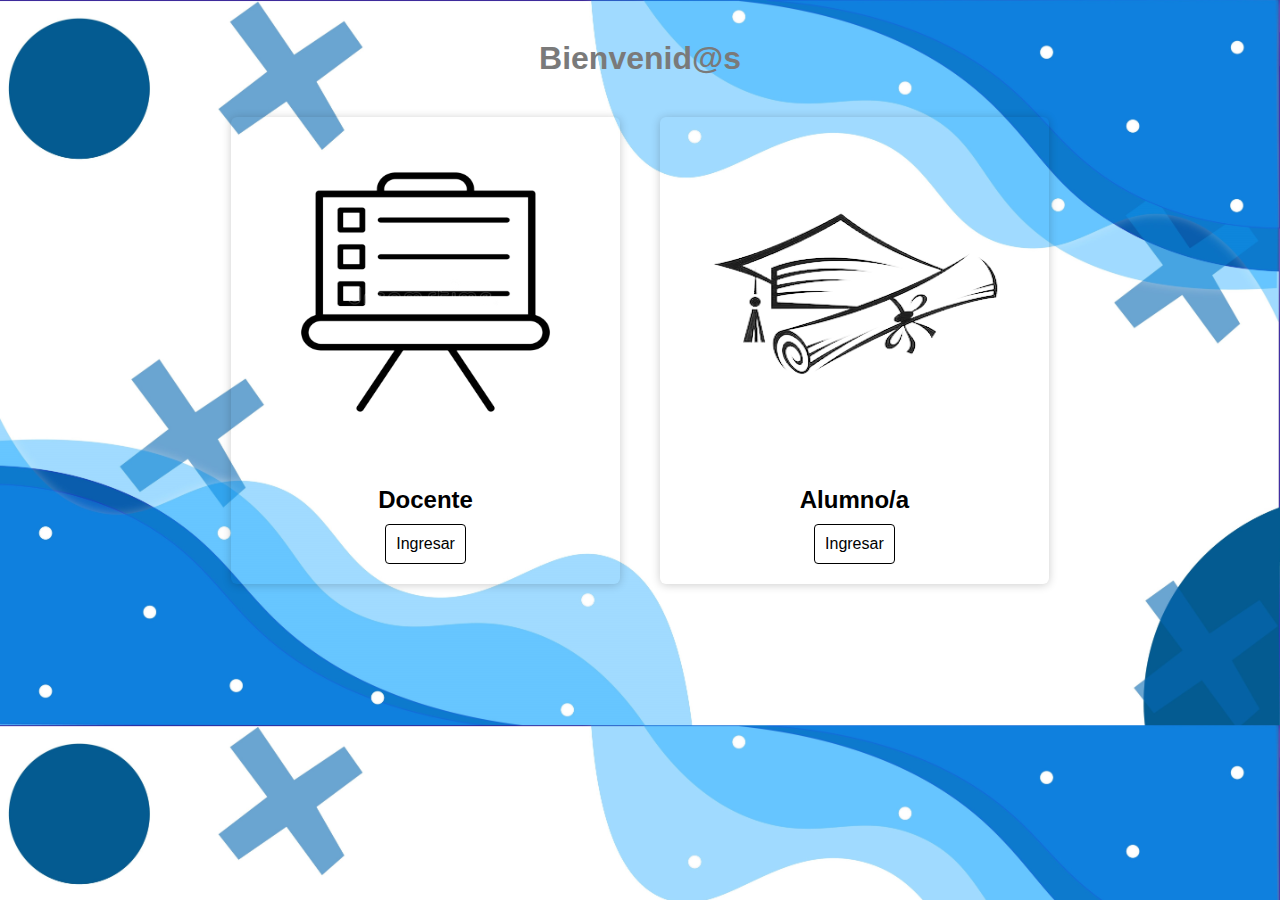
<file: index.html>
<!DOCTYPE html>
<html lang="es">
<head>
	<meta charset="UTF-8">
	<meta name="viewport" content="width=device-width, user-scalable=no, initial-scale=1.0, maximum-scale=1.0, minimum-scale=1.0">
	<title>index</title>
	<link rel="stylesheet" href="index.css">
</head>
<body>
	
<div class="title-cards">
		<h1>Bienvenid@s</h1>
	</div>
<div class="container-card">
	
<div class="card">
	<figure>
		<img src="maestro.jpg">
	</figure>
	<div class="contenido-card">
		<h2>Docente </h2>
		<a href="login.html">Ingresar</a>
	</div>
</div>
<div class="card">
	<figure>
		<img src="alumno.jpg">
	</figure>
	<div class="contenido-card">
		<h2> Alumno/a</h2>
		<a href="login.html">Ingresar </a>
	</div>
</div>

</div>

</body>
</html>
</file>
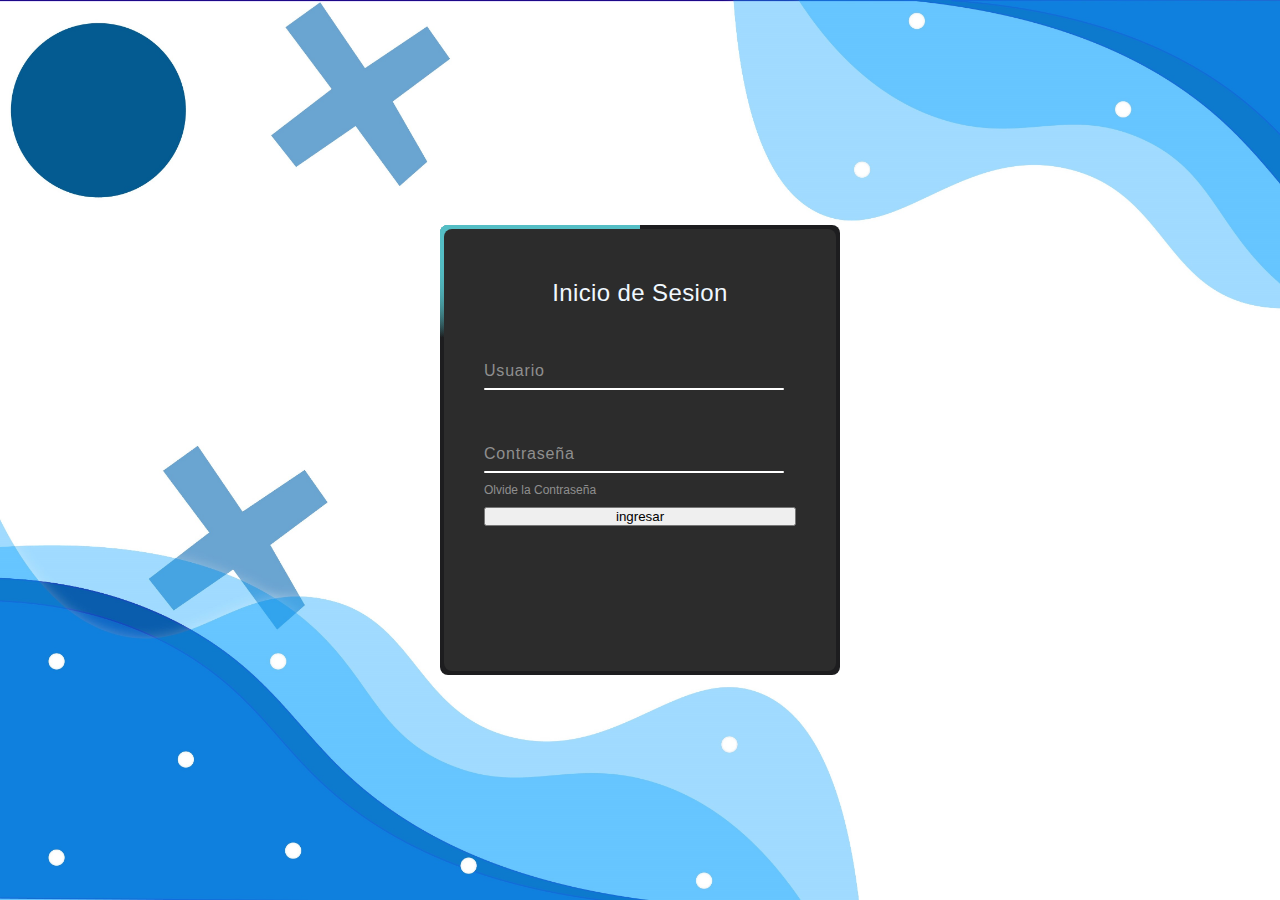
<file: login.html>
<!DOCTYPE html>
<html lang="en">
<head>
    <meta charset="UTF-8">
    <meta http-equiv="X-UA-Compatible" content="IE=edge">
    <meta name="viewport" content="width=device-width, initial-scale=1.0">
    <link rel="stylesheet" href="login.css">
    <title>login</title>
</head>
<body>
    <div class="box">
        <span class="borderline"></span>
    <form >
        <h2>Inicio de Sesion</h2>
        <div class="inputbox">
            <input type="text" required="required">
            <span>Usuario</span>
            <i></i>
        </div>
        <div class="inputbox">
            <input type="password" required="required">
            <span>Contraseña</span>
            <i></i>
        </div>    
    <div class="links">
        <a href="#">Olvide la Contraseña </a>
        <a href="#"> </a>
    </div>
<input type="submit"  value="ingresar">
    </form>
    </div>
</body>
</html
</file>
<file: index.css>
*{
    margin: 0;
    padding: 0;
    box-sizing: border-box;
    font-family: 'Montserrat', sans-serif;
}
body
{
	background-image: url(loginn.jpg);
	background-size: cover;
}
.container-card{
	width: 67%;
	display: flex;
	max-width: 1100px;
	margin: auto;
}
.title-cards{
	width: 100%;
	max-width: 1080px;
	margin: auto;
	padding: 20px;
	margin-top: 20px;
	text-align: center;
	color: #7a7a7a;
}
.card{
	width: 100%;
	margin: 20px;
	border-radius: 6px;
	overflow: hidden;
	background:#ffffff00;
	box-shadow: 0px 1px 10px rgba(0,0,0,0.2);
	transition: all 400ms ease-out;
	cursor: default;
}
.card:hover{
	box-shadow: 5px 5px 20px rgba(0,0,0,0.4);
	transform: translateY(-3%);
}
.card img{
	width: 100%;
	height: 350px;
}
.card .contenido-card{
	padding: 15px;
	text-align: center;
}
.card .contenido-card h3{
	margin-bottom: 15px;
	color: #7a7a7a;
}
.card .contenido-card p{
	line-height: 1.8;
	color: #6a6a6a;
	font-size: 14px;
	margin-bottom: 5px;
}
.card .contenido-card a{
	display: inline-block;
	padding: 10px;
	margin-top: 10px;
	text-decoration: none;
	color: #000000;
	border: 1px solid #000000;
	border-radius: 4px;
	transition: all 400ms ease;
	margin-bottom: 5px;
}
.card .contenido-card a:hover{
	background: #006f9b77;
	color: #000000;
}
@media only screen and (min-width:320px) and (max-width:708px){
	.container-card{
		flex-wrap: wrap;
	}
	.card{
		margin: 15px;
	}
}
</file>
<file: login.css>
*
{
    margin: 0;
    padding: 0;
    box-sizing: border-box;
    font-family: "poppins" , sans-serif;
}

body
{
    display: flex;
    justify-content: center;
    align-items: center;
    min-height: 100vh;
    background-image: url(loginn.jpg);
    background-size: cover;
}
.box
{
    position: relative;
    width:400px ;
    height: 450px;
    background-color: rgb(29, 29, 31);
    border-radius: 8px;
    overflow: hidden;
}
.box::before
{
    content: "";
    position: absolute;
    top: -50%;
    left: -50%;
    width:400px ;
    height: 450px;
    background: linear-gradient(0deg, transparent, transparent, #54bec5,#54bec5,#54bec5);
    transform-origin: bottom right;
    z-index: 1;
    animation: animate 6s linear infinite;
}


.box::after
{
    content: "";
    position: absolute;
    top: -50%;
    left: -50%;
    width:400px ;
    height: 450px;
    background: linear-gradient(0deg, transparent, transparent, #54bec5,#54bec5,#54bec5);
    transform-origin: bottom right;
    z-index: 1;
    animation: animate 6s linear infinite;
    animation-delay: -3s;
}
.borderline
{
    position: absolute;
    top: 0;
    inset: 0;
}
.borderline::before
{
    content: "";
    position: absolute;
    top: -50%;
    left: -50%;
    width:400px ;
    height: 450px;
    background: linear-gradient(0deg, transparent, transparent, #54bec5,#54bec5,#54bec5);
    transform-origin: bottom right;
    transform-origin: bottom right;
    z-index: 1;
    animation: animate 6s linear infinite;
    animation-delay: -1.5s;
}
.borderline::after
{
    content: "";
    position: absolute;
    top: -50%;
    left: -50%;
    width:400px ;
    height: 450px;
    background: linear-gradient(0deg, transparent, transparent, #54bec5,#54bec5,#54bec5);
    transform-origin: bottom right;
    transform-origin: bottom right;
    z-index: 1;
    animation: animate 6s linear infinite;
    animation-delay: -4.5s;
}
@keyframes animate
{
    0%
    {
        transform: rotate(0deg);
    }
       100%
       {
        transform: rotate(360deg);

       }
}

.box form
{
    position: absolute;
    inset: 4px;
    background: #2c2c2c;
    padding: 50px 40px;
    border-radius: 8px;
    z-index: 2;
    display: flex;
    flex-direction: column;

}
.box form h2
{
    color: aliceblue;
    font-weight: 500;
    text-align: center;
    letter-spacing: 0.1mm;

}
.box form .inputbox
{
    position: relative;
    width: 300px;
    margin-top: 35px;

}
.box form .inputbox input
{
    position: relative;
    width: 100%;
    padding: 20px 10px 10px;
    background: transparent;
    outline: none;
    border: none;
    box-shadow: none;
    color: #000000;
    font-size: 1em;
    letter-spacing: 0.05em;
    transition: 0.5s;
    z-index: 10;

}
.box form .inputbox span
{
    position: absolute;
    left: 0;
    padding: 20px 0px 10px;
    pointer-events: none;
    color: #8f8f8f;
    font-size: 1em;
    letter-spacing: 0.05em;
    transition: 0.5s;

}
.box form .inputbox input:valid ~ span,
.box form .inputbox input:focus ~ span
{
    color: #fff;
    font-size: 0.75em;
    transform: translateY(-34px);

}
.box form .inputbox i
{
    position: absolute;
    left: 0;
    bottom: 0;
    width: 100%;
    height: 2px;
    background: #fff;
    border-radius: 4px;
    overflow: hidden;
    transition: 0.5s;
    pointer-events: none;
}
.box form .inputbox input:valid ~ i,
.box form .inputbox input:focus ~ i
{
    height: 44px;

}
.box form .links
{
    display: flex;
    justify-content: space-between;

}
.box form .links a
{
    margin: 10px 0;
    font-size: 0.75em;
    color: #8f8f8f;
    text-decoration: none;

}
.box form .links a:hover
.box form .links a:nth-child(2)

{
    color: #fff;
}
.box form .inputbox input[type="sumbit"]
{
    border: none;
    outline:none;
    padding: 9px y 25px;
    background: #fff;
    cursor: pointer;
    font-size: 0.9em;
    border-radius: 4px;
    font-weight: 600;
    width: 100px;
    margin-top: 10px;
    
}
.box form .inputbox input[type="sumbit"]:active
{
    opacity: 0.8;
}
</file>
